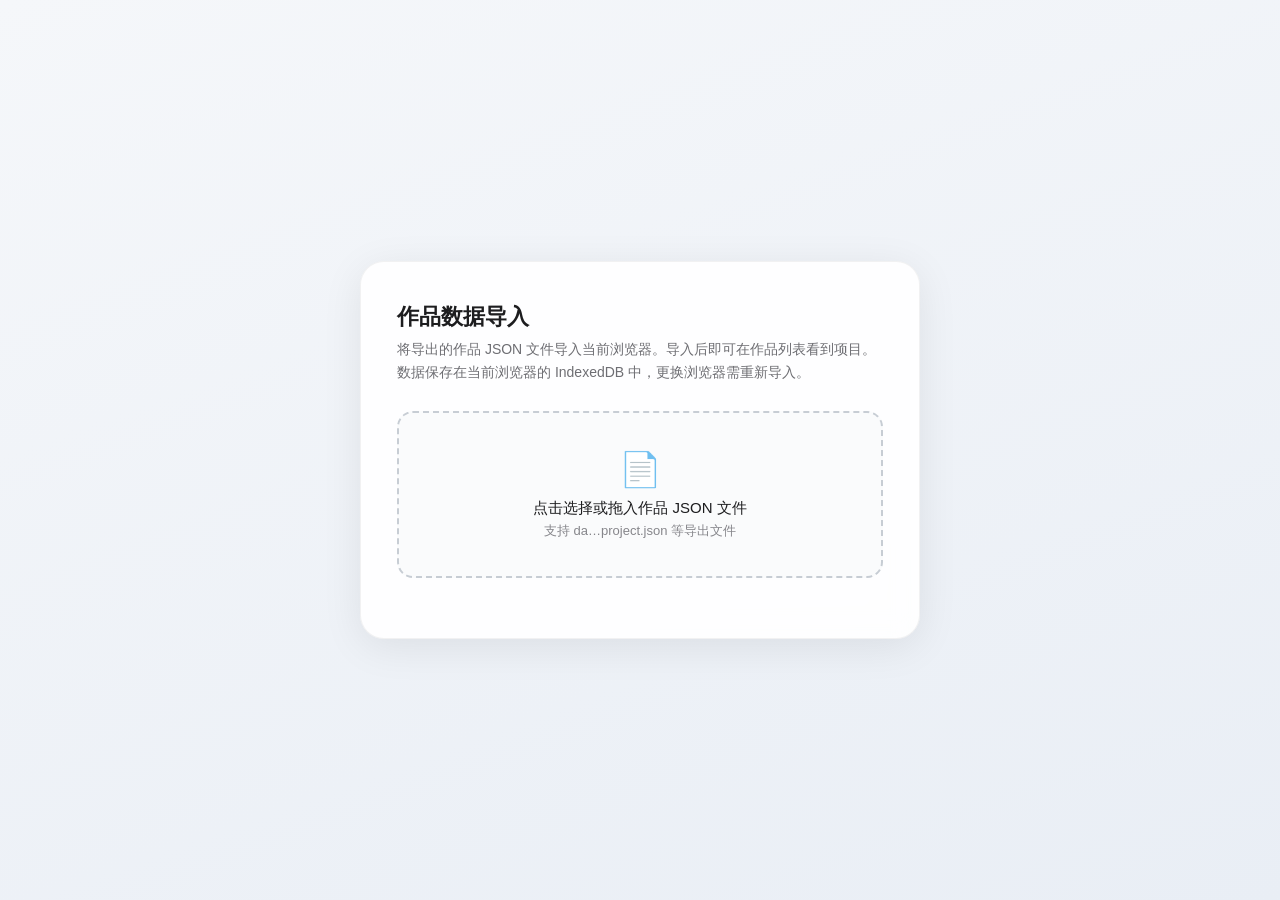
<file: static/import.html>
<!DOCTYPE html>
<html lang="zh-CN">
<head>
<meta charset="UTF-8">
<meta name="viewport" content="width=device-width, initial-scale=1.0">
<title><nickname>漫剧工作台 · 作品导入</title>
<style>
  :root { color-scheme: light dark; }
  * { box-sizing: border-box; }
  body {
    margin: 0; min-height: 100vh; display: flex; align-items: center; justify-content: center;
    font-family: -apple-system, BlinkMacSystemFont, "SF Pro Text", "PingFang SC", sans-serif;
    background: linear-gradient(160deg, #f5f7fa 0%, #e9eef5 100%);
  }
  .card {
    width: min(560px, 92vw); padding: 40px 36px; border-radius: 24px;
    background: rgba(255,255,255,0.9); box-shadow: 0 8px 40px rgba(0,0,0,0.08);
    backdrop-filter: blur(12px); border: 1px solid rgba(0,0,0,0.05);
  }
  h1 { margin: 0 0 6px; font-size: 22px; font-weight: 600; color: #1d1d1f; }
  .sub { margin: 0 0 28px; font-size: 14px; color: #6e6e73; line-height: 1.6; }
  #drop {
    border: 2px dashed #c7cdd4; border-radius: 16px; padding: 36px 20px; text-align: center;
    cursor: pointer; transition: all .2s; background: #fafbfc;
  }
  #drop:hover, #drop.dragover { border-color: #007aff; background: #f0f7ff; }
  #drop .icon { font-size: 34px; margin-bottom: 10px; }
  #drop .main { font-size: 15px; color: #1d1d1f; margin-bottom: 4px; }
  #drop .hint { font-size: 13px; color: #86868b; }
  #fileInput { display: none; }
  #status { margin-top: 20px; font-size: 14px; line-height: 1.7; }
  .ok { color: #1d7f3a; }
  .err { color: #d0342c; }
  #result { margin-top: 12px; font-size: 14px; line-height: 1.8; display: none; }
  #result a { color: #007aff; text-decoration: none; font-weight: 500; }
  #result a:hover { text-decoration: underline; }
  .btn {
    display: inline-block; margin-top: 14px; padding: 10px 22px; border-radius: 12px;
    background: #007aff; color: #fff; border: none; font-size: 14px; font-weight: 500;
    cursor: pointer; text-decoration: none;
  }
  .btn:hover { background: #0066d6; }
  #detail { margin-top: 14px; font-size: 13px; color: #86868b; line-height: 1.7; white-space: pre-wrap; word-break: break-all; }
</style>
</head>
<body>
<div class="card">
  <h1>作品数据导入</h1>
  <p class="sub">将导出的作品 JSON 文件导入当前浏览器。导入后即可在作品列表看到项目。<br>数据保存在当前浏览器的 IndexedDB 中，更换浏览器需重新导入。</p>

  <div id="drop">
    <div class="icon">📄</div>
    <div class="main">点击选择或拖入作品 JSON 文件</div>
    <div class="hint">支持 da…project.json 等导出文件</div>
  </div>
  <input type="file" id="fileInput" accept=".json,application/json">

  <div id="status"></div>
  <div id="result"></div>
</div>

<script>
function openCanvasDb() {
  return new Promise((resolve, reject) => {
    const request = indexedDB.open("agnes-canvas", 1);
    request.onupgradeneeded = () => {
      const db = request.result;
      if (!db.objectStoreNames.contains("projects")) db.createObjectStore("projects", { keyPath: "id" });
    };
    request.onsuccess = () => resolve(request.result);
    request.onerror = () => reject(request.error);
  });
}

const drop = document.getElementById("drop");
const fileInput = document.getElementById("fileInput");
const statusEl = document.getElementById("status");
const resultEl = document.getElementById("result");

drop.addEventListener("click", () => fileInput.click());
drop.addEventListener("dragover", (e) => { e.preventDefault(); drop.classList.add("dragover"); });
drop.addEventListener("dragleave", () => drop.classList.remove("dragover"));
drop.addEventListener("drop", (e) => {
  e.preventDefault(); drop.classList.remove("dragover");
  if (e.dataTransfer.files.length) handleFile(e.dataTransfer.files[0]);
});
fileInput.addEventListener("change", () => { if (fileInput.files.length) handleFile(fileInput.files[0]); });

function countTypes(cards) {
  const c = { character: 0, scene: 0, prop: 0, text: 0, video: 0, other: 0 };
  (cards || []).forEach((card) => { const t = card.type; if (t in c) c[t]++; else c.other++; });
  return c;
}

async function handleFile(file) {
  statusEl.className = ""; statusEl.textContent = "正在解析文件…";
  resultEl.style.display = "none"; resultEl.innerHTML = "";
  let data;
  try {
    const text = await file.text();
    data = JSON.parse(text);
  } catch (e) {
    statusEl.className = "err";
    statusEl.textContent = "文件解析失败：" + e.message;
    return;
  }
  // 支持单对象或多对象数组
  const items = Array.isArray(data) ? data : [data];
  const valid = items.filter((it) => it && typeof it === "object" && it.id && Array.isArray(it.cards));
  if (!valid.length) {
    statusEl.className = "err";
    statusEl.textContent = "文件中未找到有效的作品数据（需要含 id 和 cards 字段）。";
    return;
  }
  try {
    const db = await openCanvasDb();
    const tx = db.transaction("projects", "readwrite");
    const store = tx.objectStore("projects");
    const imported = [];
    for (const item of valid) {
      const copy = JSON.parse(JSON.stringify(item));
      copy.updatedAt = Date.now();
      store.put(copy);
      imported.push(copy);
    }
    await new Promise((resolve, reject) => {
      tx.oncomplete = () => resolve();
      tx.onerror = () => reject(tx.error);
    });
    db.close();

    const first = imported[0];
    const counts = countTypes(first.cards);
    statusEl.className = "ok";
    statusEl.textContent = `导入成功，共 ${imported.length} 个作品。`;
    resultEl.style.display = "block";
    resultEl.innerHTML = `
      <div><b>${first.name || first.title || first.id}</b>（id: ${first.id}）</div>
      <div>卡片：${first.cards.length} 张（人物 ${counts.character} / 场景 ${counts.scene} / 道具 ${counts.prop} / 其他 ${counts.text + counts.video + counts.other}）</div>
      <a class="btn" href="./#works/${encodeURIComponent(first.id)}">打开作品画布 →</a>`;
  } catch (e) {
    statusEl.className = "err";
    statusEl.textContent = "写入 IndexedDB 失败：" + e.message;
  }
}
</script>
</body>
</html>
</file>
